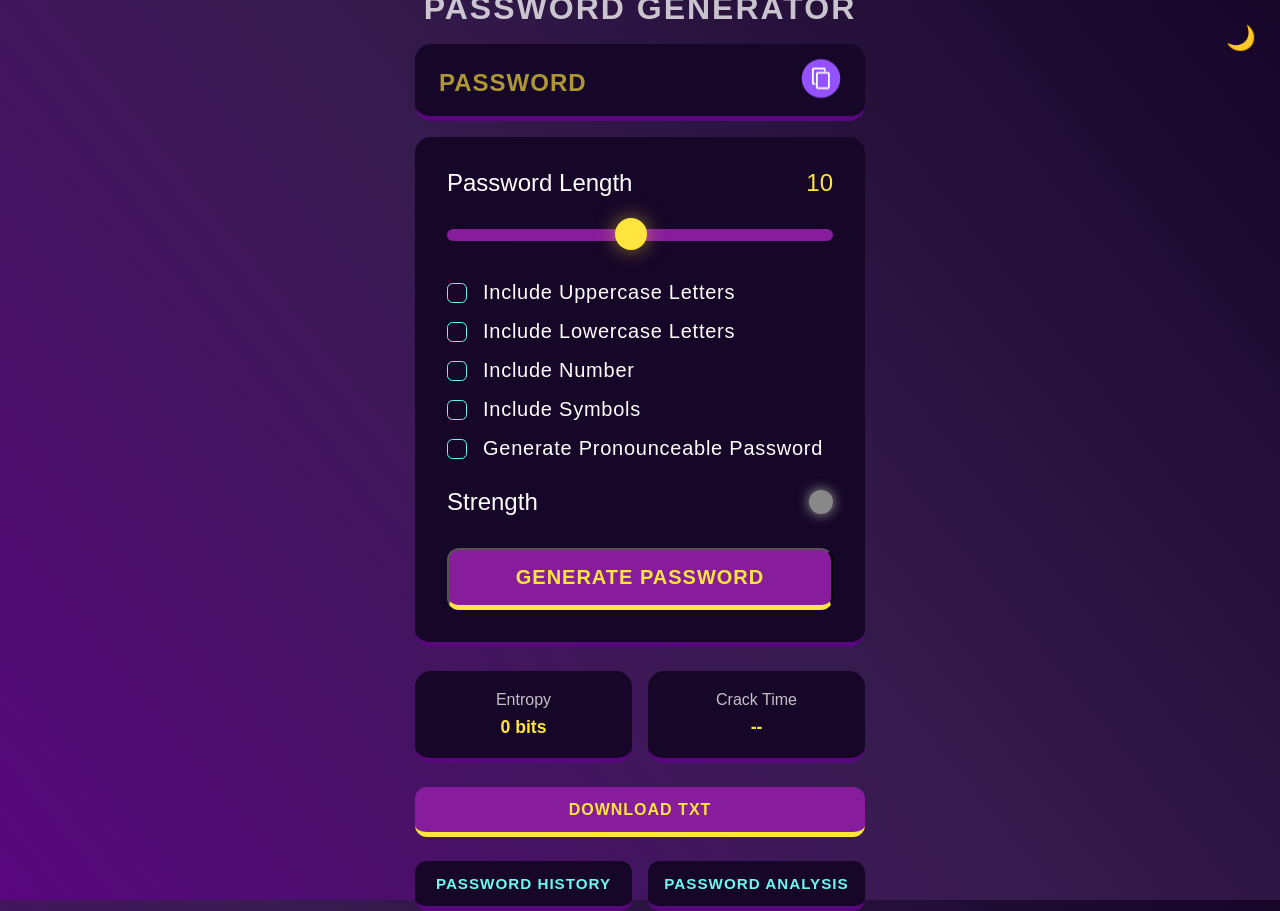
<file: index.html>
<!DOCTYPE html>
<html lang="en">
<head>
    <meta charset="UTF-8">
    <meta name="viewport" content="width=device-width, initial-scale=1.0">
    <title>Password Generator</title>
    <link rel="stylesheet" href="style.css">
</head>
<body>

    <!-- feature 5: dark / light mode -->
    <button class="themebtn" data-themeToggle>🌙</button>

    <div class="container">

        <h1>Password Generator</h1>

        <div class="dispaly-container"> 

            <input readonly placeholder="PASSWORD" class="display" data-passwordDisplay>

            <button class="copybtn" data-copy>
                <span class="tool-tip" data-copyMsg></span>
                <img src="./asset/Copy.png" alt="copy" height="40" weight="40">
            </button>

        </div>

        <div class="input-container">
            <!-- password length -->
            <div class="length-container">
                <p>Password Length</p>
                <p data-length>12</p>
            </div>

            <!-- slider -->
            <input type="range" min="1" max="20" step="1" class="slider" data-lengthSlider>
        

            <!-- checkboxes -->
            <div class="check">
                <input type="checkbox" id="uppercase" class="maincheck">
                <label for="uppercase">Include Uppercase Letters</label>
            </div>

            <div class="check">
                <input type="checkbox" id="lowercase" class="maincheck">
                <label for="lowercase">Include Lowercase Letters</label>
            </div>

            <div class="check">
                <input type="checkbox" id="number" class="maincheck">
                <label for="number">Include Number</label>
            </div>

            <div class="check">
                <input type="checkbox" id="symbols" class="maincheck">
                <label for="symbols">Include Symbols</label>
            </div>

            <!-- feature 8: pronounceable password -->
            <div class="check">
                <input type="checkbox" id="pronounceable" data-pronounceableCheck>
                <label for="pronounceable">Generate Pronounceable Password</label>
            </div>

            <!-- strength indicator -->
            <div class="strength-container">
                <p>Strength</p>
                <div  class="indicator"data-strengthIndicator></div>
            </div>

            <!-- generate-password -->
            <button class="generatebtn" data-generateButton>Generate Password</button>

        </div>

        <!-- feature 2 + 3: entropy and crack time -->
        <div class="info-container">
            <div class="info-box">
                <p>Entropy</p>
                <p data-entropyValue>0 bits</p>
            </div>
            <div class="info-box">
                <p>Crack Time</p>
                <p data-crackTimeValue>--</p>
            </div>
        </div>

        <!-- feature 7: export current password -->
        <div class="export-container">
            <button class="exportbtn" data-exportTxt>Download TXT</button>
        </div>

        <!-- feature 1 + 4: tags that open on their own page -->
        <div class="nav-tags">
            <a href="history.html" class="tag">Password History</a>
            <a href="analysis.html" class="tag">Password Analysis</a>
        </div>

    </div>

    <script src="script.js"></script>
</body>
</html>
</file>
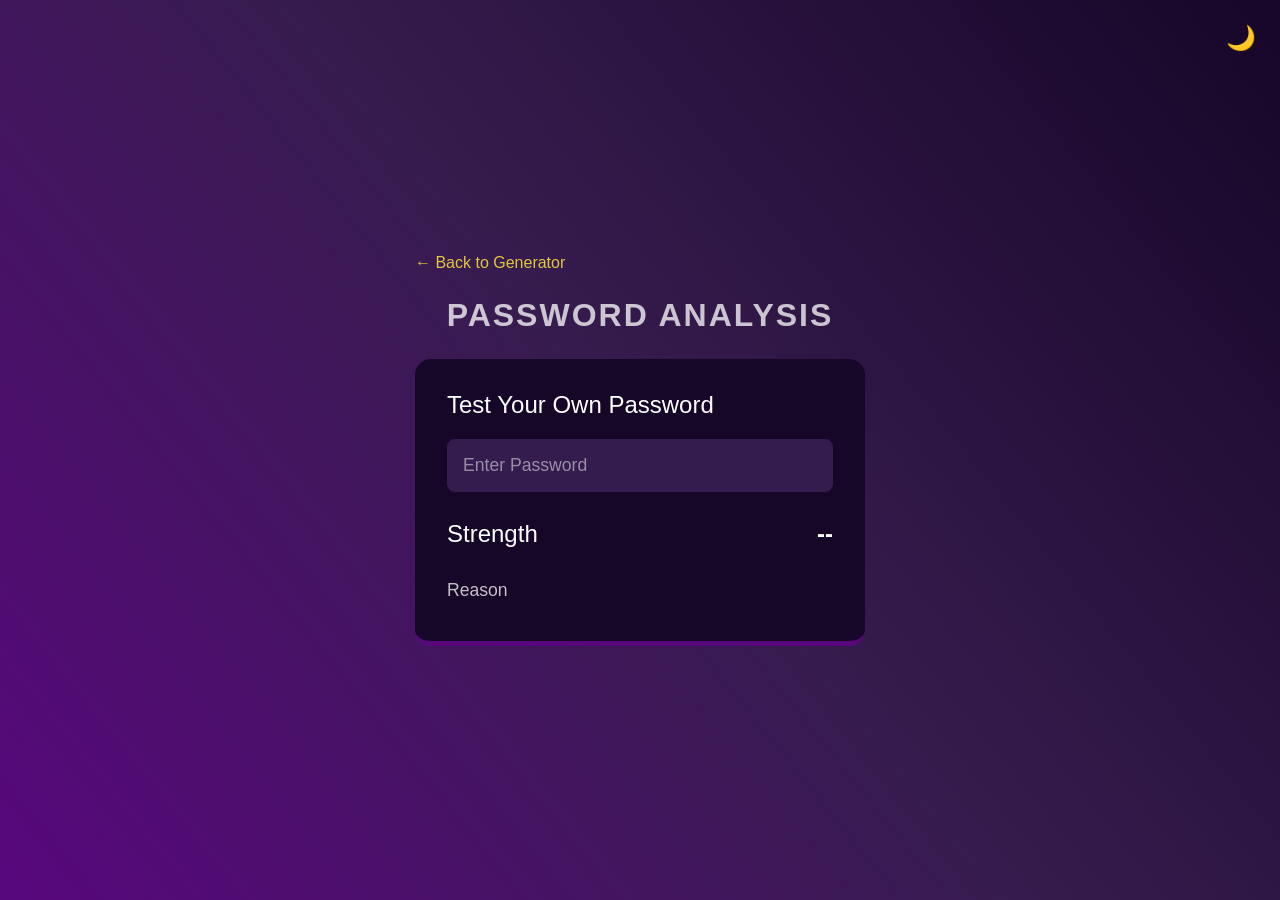
<file: analysis.html>
<!DOCTYPE html>
<html lang="en">
<head>
    <meta charset="UTF-8">
    <meta name="viewport" content="width=device-width, initial-scale=1.0">
    <title>Password Analysis</title>
    <link rel="stylesheet" href="style.css">
</head>
<body>

    <!-- feature 5: dark / light mode -->
    <button class="themebtn" data-themeToggle>🌙</button>

    <div class="container">

        <a href="index.html" class="back-link">&larr; Back to Generator</a>

        <h1>Password Analysis</h1>

        <!-- feature 4: real password analysis -->
        <div class="analyzer-container">
            <p class="analyzer-title">Test Your Own Password</p>
            <input type="text" class="analyzer-input" placeholder="Enter Password" data-analyzerInput>

            <div class="strength-container">
                <p>Strength</p>
                <p class="analyzer-label" data-analyzerLabel>--</p>
            </div>

            <p class="reason-title">Reason</p>
            <ul class="reason-list" data-reasonList></ul>
        </div>

    </div>

    <script src="analysis.js"></script>
</body>
</html>
</file>
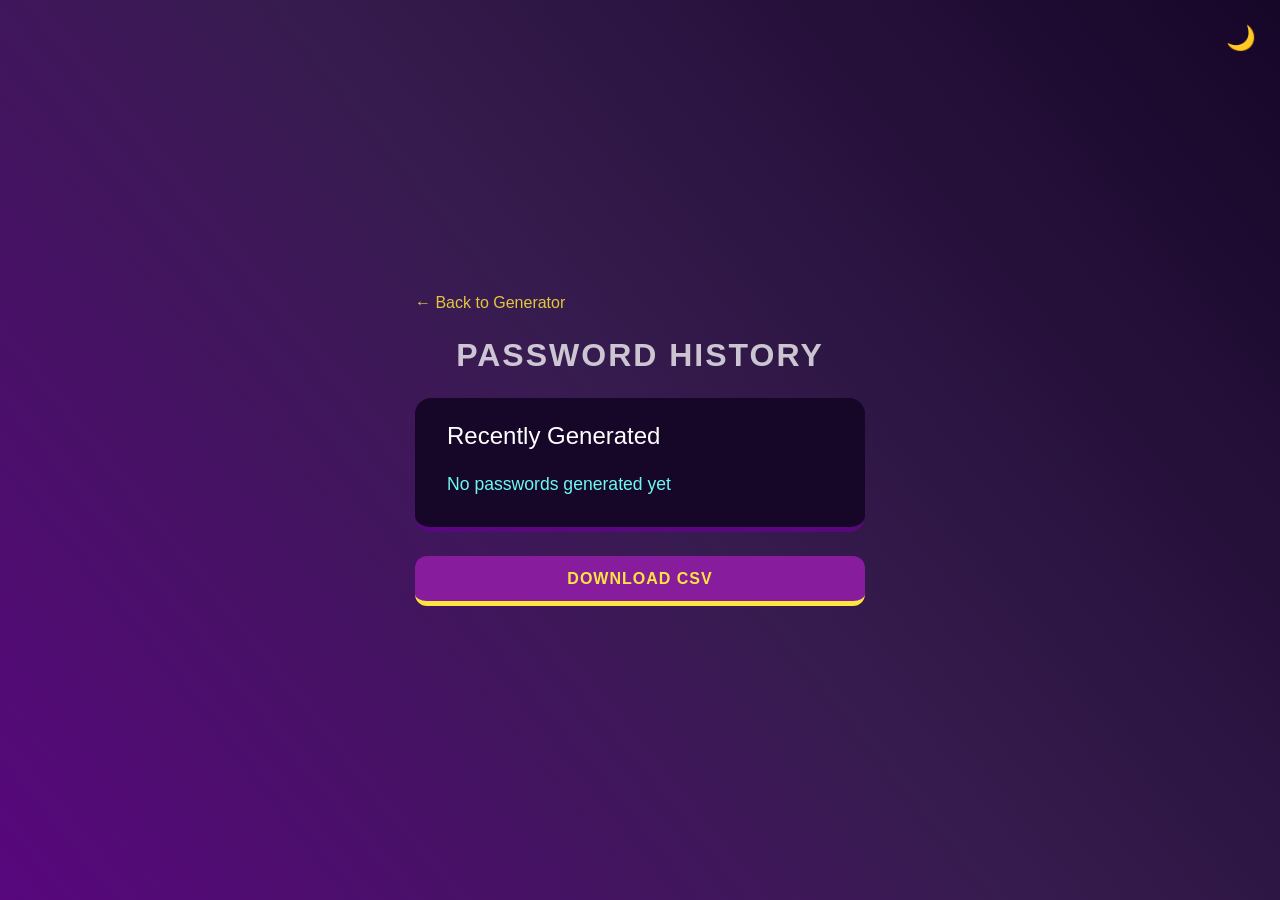
<file: history.html>
<!DOCTYPE html>
<html lang="en">
<head>
    <meta charset="UTF-8">
    <meta name="viewport" content="width=device-width, initial-scale=1.0">
    <title>Password History</title>
    <link rel="stylesheet" href="style.css">
</head>
<body>

    <!-- feature 5: dark / light mode -->
    <button class="themebtn" data-themeToggle>🌙</button>

    <div class="container">

        <a href="index.html" class="back-link">&larr; Back to Generator</a>

        <h1>Password History</h1>

        <!-- feature 1: password history -->
        <div class="history-container">
            <p class="history-title">Recently Generated</p>
            <ul class="history-list" data-historyList></ul>
        </div>

        <!-- feature 7: export history -->
        <div class="export-container">
            <button class="exportbtn" data-exportCsv>Download CSV</button>
        </div>

    </div>

    <script src="history.js"></script>
</body>
</html>
</file>
<file: style.css>
*,
*::before,
*::after{
    margin: 0;
    padding: 0;
    box-sizing: border-box;
    font-family: 'league spartan', sans-serif;
}

:root{
    --dk-violet: hsl(268,75%,9%);
    --lt-violet: hsl(268,47%,21%);
    --lt-violet2: hsl(281,89%,26%);
    --vb-violet: hsl(285,91%,52%);
    --vb-violet: hsl(290,70%,36%);

    --vb-yellow: hsl(52,100%,62%);

    --pl-white: hsl(0,0%,100%);

    --vb-cyan: hsl(176,100%,44%);
    --vb-cyan: hsl(177,92%,70%);

    --dk--text: hsl(198,20%,13%);
}

body{
    width: 100vw;
    height: 100vh;
    display: flex;
    flex-direction: column;
    align-items: center;
    justify-content: center;
    background: linear-gradient(231deg, rgba(22,6,40,1)0%, rgba(55,28,79,1)50%, rgba(88,7,125,1)100%);
    transition: background 250ms ease-in-out;
}

.container{
    width: 90%;
    max-width: 450px;
}

h1{
    color: var(--pl-white);
    opacity: 0.75;
    text-transform: uppercase;
    letter-spacing: 2px;
    text-align: center;
    line-height: 1.2;

}

.dispaly-container{
    position : relative;
    background-color: var(--dk-violet);
    border-radius: 1rem;
    border-bottom: 0.35rem solid var(--lt-violet2);
    margin: 1rem 0;
    padding-top: 0.35rem;
}

.display{
    width: 100%;
    background-color: transparent;
    padding: 1.15rem 1rem;
    color: var(--vb-yellow);
    font-weight: 600;
    font-size: 1.5rem;
    line-height: 30px;
    letter-spacing: 1px;
    padding-right: 3.25rem; 
    border: none; 
}

.display::placeholder{
    position: absolute;
    top: 50%;
    left: 1.5rem;
    font-size: 1.5rem;
    line-height: 30px;
    color: var(--vb-yellow);
    opacity: 0.65;
    text-transform: uppercase;
    transform:translatey(-50%); 
}

.dispaly-container button{
    position: absolute;
    top:50%;
    right: 1.5rem;
    transform:translatey(-50%);
}

.input-container{
    width:100%;
    background-color: var(--dk-violet);
    border-radius: 1rem;
    padding: 2rem; 
    border-bottom: 0.35rem solid var(--lt-violet2);
}

.length-container{
    display: flex;
    justify-content: space-between;
    align-items: center;
}

.length-container p:nth-child(1){
    color:var(--pl-white);
    font-size:1.5rem;
}


.length-container p:nth-child(2){
    color:var(--vb-yellow);
    font-size:1.5rem;
}

.strength-container{
    display: flex;
    justify-content: space-between;
    align-items: center;
    margin-top: 1.75rem;
    margin-bottom:2rem; 
}

.strength-container p{
    color: var(--pl-white);
    font-size:1.5rem;
}

.indicator{
    width: 1.5rem;
    height: 1.5rem;
    border-radius:50%; 
}

.generatebtn{
    width:100%;
    padding: 1rem 0;
    background-color: var(--vb-violet);
    text-align: center;
    border-radius: 0.75rem;
    border-bottom: 0.35rem solid var(--vb-yellow);
    text-transform: uppercase;
    letter-spacing: 1px;
    color: var( --vb-yellow);
    font-weight: 600;
    font-size: 1.25rem;
} 

.check{
    display: flex;
    align-items: center;
    margin: 1rem 0;
    gap: 0 1rem;
}


.check input{
    appearance: none;
    width: 20px;
    height: 20px;
    border: 1px solid var(--vb-cyan);
    cursor: pointer;
    position: relative;
    border-radius: 0.35rem;
}
.check input:checked{
    background:var(--vb-cyan)
}
.check input:checked::before{
    content: '✓';
    position:absolute;
    color:var(--dk-text);
    font-size:1.05rem;
    font-weight: 600;
    left:50%;
    top:-3.5px;
    transform: translateX(-50%) translateY(5%);
}

.check label{
    color: var(--pl-white);
    font-size:1.25rem;
    letter-spacing: 0.75px;
}

.slider{
    appearance: none;
    width:100%;
    height: 0.75rem;
    cursor: pointer;
    background-color: var( --lt-violet);
    border-radius: 1rem;
    margin-top: 2rem;
    margin-bottom: 1.5rem;
    background-image: linear-gradient(var( --vb-violet), var( --vb-violet));
    background-repeat: no-repeat;
    border:none;
    outline:none;
}

.slider:focus{
    outline: 3px solid var(--vb-yellow);
}

.slider::-webkit-slider-thumb {
    position:relative;
    appearance: none;
    height:2rem;
    width:2rem;
    border-radius: 50%;
    background-color: var( --vb-yellow);
    cursor:pointer;
    margin-top: -3px;
    box-shadow: 0px 0px 20px 0px rgba(255, 229, 61, 0.50);
    transition: all 100ms ease-in;
}

.slider::-webkit-slider-thumb:hover{
    outline: 2px solid var( --vb-yellow);
    background-color: var( --dk-violet);
    box-shadow: 0px 0px 25px 5px rgba(255, 229, 61, 0.80);
}

.copybtn{
    background-color: transparent;
    border:none;
    outline:none;
}

.tool-tip{
    position: absolute;
    background-color: var(--vb-violet);
    color: var(--vb-yellow);
    font-size: 1.25rem;
    top: -35px;
    left: -25px;
    padding: 5px 10px;
    border-radius: 1rem;
    opacity: 0;
    transform: scale(0);
    transform-origin: bottom;
    transition: all 250ms ease-in-out;
}

.tool-tip.active{
    opacity: 1;
    transform: scale(1);
}

/* feature 5: theme toggle button */
.themebtn{
    position: fixed;
    top: 1.5rem;
    right: 1.5rem;
    background: transparent;
    border: none;
    outline: none;
    font-size: 1.5rem;
    cursor: pointer;
}

/* feature 2 + 3: entropy and crack time boxes */
.info-container{
    display: flex;
    gap: 1rem;
    margin-top: 1.5rem;
}

.info-box{
    flex: 1;
    background-color: var(--dk-violet);
    border-radius: 1rem;
    padding: 1.25rem;
    text-align: center;
    border-bottom: 0.35rem solid var(--lt-violet2);
}

.info-box p:nth-child(1){
    color: var(--pl-white);
    font-size: 1rem;
    opacity: 0.75;
    margin-bottom: 0.5rem;
}

.info-box p:nth-child(2){
    color: var(--vb-yellow);
    font-size: 1.1rem;
    font-weight: 600;
}

/* feature 1: password history */
.history-container{
    width: 100%;
    background-color: var(--dk-violet);
    border-radius: 1rem;
    padding: 1.5rem 2rem;
    margin-top: 1.5rem;
    border-bottom: 0.35rem solid var(--lt-violet2);
}

.history-title{
    color: var(--pl-white);
    font-size: 1.5rem;
    margin-bottom: 1rem;
}

.history-list{
    list-style: none;
}

.history-list li{
    color: var(--vb-cyan);
    font-size: 1.1rem;
    padding: 0.5rem 0;
    cursor: pointer;
    border-bottom: 1px solid var(--lt-violet);
}

.history-list li:last-child{
    border-bottom: none;
}

.history-list li:hover{
    opacity: 0.7;
}

/* feature 7: export buttons */
.export-container{
    display: flex;
    gap: 1rem;
    margin-top: 1.5rem;
}

.exportbtn{
    flex: 1;
    padding: 0.85rem 0;
    background-color: var(--vb-violet);
    text-align: center;
    border-radius: 0.75rem;
    border: none;
    border-bottom: 0.35rem solid var(--vb-yellow);
    text-transform: uppercase;
    letter-spacing: 1px;
    color: var(--vb-yellow);
    font-weight: 600;
    font-size: 1rem;
    cursor: pointer;
}

/* feature 4: real password analyzer */
.analyzer-container{
    width: 100%;
    background-color: var(--dk-violet);
    border-radius: 1rem;
    padding: 2rem;
    margin-top: 1.5rem;
    border-bottom: 0.35rem solid var(--lt-violet2);
}

.analyzer-title{
    color: var(--pl-white);
    font-size: 1.5rem;
    margin-bottom: 1.25rem;
}

.analyzer-input{
    width: 100%;
    background-color: var(--lt-violet);
    border: none;
    outline: none;
    padding: 1rem;
    border-radius: 0.5rem;
    color: var(--pl-white);
    font-size: 1.1rem;
}

.analyzer-input::placeholder{
    color: var(--pl-white);
    opacity: 0.5;
}

.analyzer-label{
    font-size: 1.5rem;
    font-weight: 600;
}

.reason-title{
    color: var(--pl-white);
    font-size: 1.1rem;
    opacity: 0.75;
    margin-bottom: 0.5rem;
}

.reason-list{
    list-style: none;
}

.reason-list li{
    color: var(--vb-yellow);
    font-size: 1rem;
    padding: 0.3rem 0;
    opacity: 0.85;
}

/* feature 1 + 4: tags on the main page that link to their own pages */
.nav-tags{
    display: flex;
    gap: 1rem;
    margin-top: 1.5rem;
}

.tag{
    flex: 1;
    display: block;
    text-align: center;
    padding: 0.85rem 0;
    background-color: var(--dk-violet);
    border-radius: 0.75rem;
    border-bottom: 0.35rem solid var(--lt-violet2);
    color: var(--vb-cyan);
    text-decoration: none;
    text-transform: uppercase;
    letter-spacing: 1px;
    font-weight: 600;
    font-size: 0.95rem;
}

.tag:hover{
    opacity: 0.85;
}

/* back link used on the history / analysis pages */
.back-link{
    display: inline-block;
    margin-bottom: 1.5rem;
    color: var(--vb-yellow);
    text-decoration: none;
    font-size: 1rem;
    opacity: 0.85;
}

.back-link:hover{
    opacity: 1;
}

/* feature 5: light theme overrides */
body.light-theme{
    --dk-violet: hsl(0,0%,100%);
    --lt-violet: hsl(220,25%,93%);
    --lt-violet2: hsl(268,47%,75%);
    --vb-violet: hsl(290,70%,55%);
    --pl-white: hsl(198,20%,13%);
    --vb-yellow: hsl(38,95%,42%);
    background: linear-gradient(231deg, hsl(230,30%,96%)0%, hsl(260,40%,92%)50%, hsl(280,45%,90%)100%);
}

/* feature 6: responsive mobile ui */
@media (max-width: 480px){
    .container{
        width: 95%;
    }

    h1{
        font-size: 1.5rem;
    }

    .display{
        font-size: 1.2rem;
    }

    .info-container{
        flex-direction: column;
    }

    .export-container{
        flex-direction: column;
    }

    .nav-tags{
        flex-direction: column;
    }

    .analyzer-input{
        font-size: 1rem;
    }

    .themebtn{
        top: 1rem;
        right: 1rem;
        font-size: 1.25rem;
    }
}
</file>
